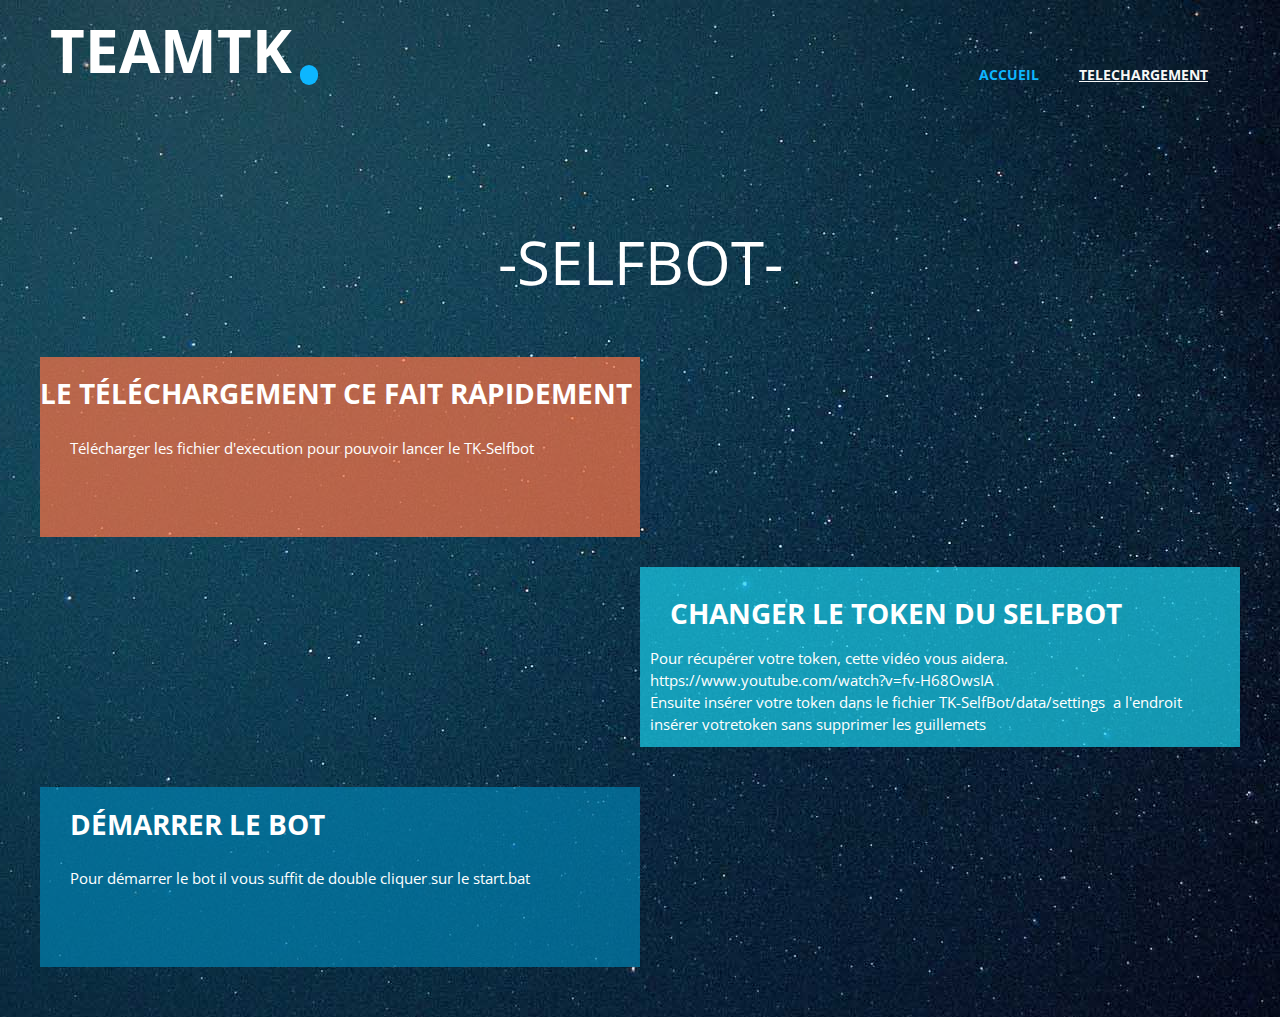
<file: index.html>
<!DOCTYPE html>
<html lang="en">

<meta http-equiv="content-type" content="text/html;charset=utf-8" />
<head>
	<meta http-equiv="content-type" content="text/html; charset=utf-8" />
	<title>Accueil</title>
	<base  />
			<meta name="viewport" content="width=1200" />
		<meta name="description" content="" />
	<meta name="keywords" content="" />
	<!-- Facebook Open Graph -->
	<meta property="og:title" content="Accueil" />
	<meta property="og:description" content="" />
	<meta property="og:image" content="" />
	<meta property="og:type" content="article" />
	<meta property="og:url" content="index.html" />
	<!-- Facebook Open Graph end -->
		
	<link href="css/bootstrap.min.css" rel="stylesheet" type="text/css" />
	<script src="js/jquery-1.11.3.min.js" type="text/javascript"></script>
	<script src="js/bootstrap.min.js" type="text/javascript"></script>
	<script src="js/mainb958.js?v=20190117142751" type="text/javascript"></script>

	<link href="css/font-awesome/font-awesome.min3e6e.css?v=4.7.0" rel="stylesheet" type="text/css" />
	<link href="css/site55df.css?v=20190117142750" rel="stylesheet" type="text/css" />
	<link href="css/common86a0.css?ts=1564256993" rel="stylesheet" type="text/css" />
	<link href="css/186a0.css?ts=1564256993" rel="stylesheet" type="text/css" />
	
	<script type="text/javascript">
	window.useTrailingSlashes = true;
</script>
	
	<link href="css/flag-icon-css/css/flag-icon.min.css" rel="stylesheet" type="text/css" />	
	<!--[if lt IE 9]>
	<script src="js/html5shiv.min.js"></script>
	<![endif]-->

	</head>


<body><div class="root"><div class="vbox wb_container" id="wb_header">
	
<div class="wb_cont_inner"><div id="wb_element_instance0" class="wb_element wb-menu"><ul class="hmenu"><li class="active"><a href="#" target="_self">Accueil </a></li><li><a href="TELECHARGEMENT/index.html" target="_self">TELECHARGEMENT </a></li></ul><div class="clearfix"></div></div><div id="wb_element_instance1" class="wb_element wb_text_element" style=" line-height: normal;"><h1 class="wb-stl-heading1"><b>TEAMTK </b></h1></div><div id="wb_element_instance2" class="wb_element wb_element_shape"><div class="wb_shp"></div></div></div><div class="wb_cont_outer"></div><div class="wb_cont_bg"></div></div>
<div class="vbox wb_container" id="wb_main">
	
<div class="wb_cont_inner"><div id="wb_element_instance4" class="wb_element wb_text_element" style=" line-height: normal;"><h1 class="wb-stl-heading1"><span style="font-size: 28px;"><b>démarrer le bot</b></span></h1></div><div id="wb_element_instance5" class="wb_element wb_element_shape"><div class="wb_shp"></div></div><div id="wb_element_instance6" class="wb_element wb_text_element" style=" line-height: normal;"><h1 class="wb-stl-heading1" style="text-align: center;">-selfBOT-</h1></div><div id="wb_element_instance7" class="wb_element wb_text_element" style=" line-height: normal;"><p class="wb-stl-normal">Pour démarrer le bot il vous suffit de double cliquer sur le start.bat </p><h5 class="wb-stl-subtitle"> </h5><h5 class="wb-stl-subtitle"> </h5></div><div id="wb_element_instance8" class="wb_element wb_element_shape"><div class="wb_shp"></div></div><div id="wb_element_instance9" class="wb_element wb_element_shape"><div class="wb_shp"></div></div><div id="wb_element_instance10" class="wb_element wb_text_element" style=" line-height: normal;"><p><span class="wb-stl-highlight">Le Téléchargement ce fait rapidement </span></p></div><div id="wb_element_instance11" class="wb_element wb_text_element" style=" line-height: normal;"><p class="wb-stl-normal"><span class="wb-stl-highlight">Changer le token du selfbot</span></p></div><div id="wb_element_instance12" class="wb_element wb_text_element" style=" line-height: normal;"><p class="wb-stl-normal">Pour récupérer votre token, cette vidéo vous aidera. </p><p class="wb-stl-normal">https://www.youtube.com/watch?v=fv-H68OwsIA</p><p class="wb-stl-normal">Ensuite insérer votre token dans le fichier TK-SelfBot/data/settings  a l'endroit insérer votretoken sans supprimer les guillemets </p></div><div id="wb_element_instance13" class="wb_element wb_text_element" style=" line-height: normal;"><p class="wb-stl-normal">Télécharger les fichier d'execution pour pouvoir lancer le TK-Selfbot</p></div><div id="wb_element_instance14" class="wb_element" style="width: 100%;">
						<script type="text/javascript">
				$(function() {
					$("#wb_element_instance14").hide();
				});
			</script>
						</div></div><div class="wb_cont_outer"></div><div class="wb_cont_bg"></div></div>


</html>
</file>
<file: css/site55df.css>
/* @import "flag-icon-css/css/flag-icon.min.css"; */

@font-face {
	font-family: Capture it;
	src: url("fonts/Capture%20it.ttf");
}
@font-face {
  font-family: 'Nanum Gothic';
  font-style: normal;
  font-weight: 400;
  src: url(http://fonts.gstatic.com/ea/nanumgothic/v5/NanumGothic-Regular.eot);
  src: url(http://fonts.gstatic.com/ea/nanumgothic/v5/NanumGothic-Regular.eot?#iefix) format('embedded-opentype'),
       url(http://fonts.gstatic.com/ea/nanumgothic/v5/NanumGothic-Regular.woff2) format('woff2'),
       url(http://fonts.gstatic.com/ea/nanumgothic/v5/NanumGothic-Regular.woff) format('woff'),
       url(http://fonts.gstatic.com/ea/nanumgothic/v5/NanumGothic-Regular.ttf) format('truetype');
}
@font-face {
  font-family: 'Nanum Gothic';
  font-style: normal;
  font-weight: 700;
  src: url(http://fonts.gstatic.com/ea/nanumgothic/v5/NanumGothic-Bold.eot);
  src: url(http://fonts.gstatic.com/ea/nanumgothic/v5/NanumGothic-Bold.eot?#iefix) format('embedded-opentype'),
       url(http://fonts.gstatic.com/ea/nanumgothic/v5/NanumGothic-Bold.woff2) format('woff2'),
       url(http://fonts.gstatic.com/ea/nanumgothic/v5/NanumGothic-Bold.woff) format('woff'),
       url(http://fonts.gstatic.com/ea/nanumgothic/v5/NanumGothic-Bold.ttf) format('truetype');
}
@font-face {
  font-family: 'Nanum Gothic';
  font-style: normal;
  font-weight: 800;
  src: url(http://fonts.gstatic.com/ea/nanumgothic/v5/NanumGothic-ExtraBold.eot);
  src: url(http://fonts.gstatic.com/ea/nanumgothic/v5/NanumGothic-ExtraBold.eot?#iefix) format('embedded-opentype'),
       url(http://fonts.gstatic.com/ea/nanumgothic/v5/NanumGothic-ExtraBold.woff2) format('woff2'),
       url(http://fonts.gstatic.com/ea/nanumgothic/v5/NanumGothic-ExtraBold.woff) format('woff'),
       url(http://fonts.gstatic.com/ea/nanumgothic/v5/NanumGothic-ExtraBold.ttf) format('truetype');
}

.ico-spin { -webkit-animation: ico-spin 2s infinite linear; animation: ico-spin 2s infinite linear; }
@-webkit-keyframes ico-spin {
  0% { -webkit-transform: rotate(0deg); transform: rotate(0deg); }
  100% { -webkit-transform: rotate(359deg); transform: rotate(359deg); }
}
@keyframes ico-spin {
  0% { -webkit-transform: rotate(0deg); transform: rotate(0deg); }
  100% { -webkit-transform: rotate(359deg); transform: rotate(359deg); }
}

html[lang="ar"] textarea,
html[lang="ar"] input,
html[lang="he"] textarea,
html[lang="he"] input,
html[lang="fa"] textarea,
html[lang="fa"] input {
	direction: rtl;
}
html[lang="ar"] .rtl,
html[lang="ar"] .rtl *,
html[lang="he"] .rtl,
html[lang="he"] .rtl *,
html[lang="fa"] .rtl,
html[lang="fa"] .rtl * {
	direction: rtl;
	/* text-align: right!important; */
}

html, body	{ /* height: 100%; */ height: auto; padding: 0; }
.root		{ margin: 0; width: 100%; min-height: 200px; }
.vbox		{ width: 100%; float: none; position: relative; }
.hbox		{ min-height: 100%; float: left; position: relative; }

a img		{ border: none; }

.clear	{
	display: block; float: none; clear: both; border: none; padding: 0px; margin: 0px;
	visibility: hidden; font-size: 1px; line-height: 1px;
}

.wb_container	{ position: relative; z-index: 3; }
.wb_cont_inner { position: relative; margin: 0 auto; width: 1200px; }
.wb_cont_outer { position: absolute; left: 0; top: 0; width: 100%; }
.wb_cont_inner_rel { position: relative; margin: 0 auto; width: 100%; }
.wb_cont_outer_rel { position: relative; width: 100%; }

.wb_cont_bg { position: absolute; width: 1200px; height: 100%; left: 50%; top: 0; margin-left: -600px; }

#wb_header	{ position: relative; z-index: 4; }
#wb_header_placeholder { z-index: 4; }
#wb_sbg_placeholder { position: fixed; width: 100%; top: 0; left: 0; z-index: 4; }
#wb_header_bg { position: fixed; width: 100%; top: 0; left: 0; z-index: 4; }
.wb_header_fixed { position: fixed!important; top: 0; width: inherit; z-index: 4; }

#wb_bgs_cont { position: absolute; width: 100%; left: 0; z-index: 1; }

.wb_container .wb_page { position: relative; box-sizing: content-box; }
.wb_container .wb_page:after { content: ""; display: block; float: none; clear: both; }
.wb_container .wb_page .wb_page_anchor { position: relative; top: 0; left: 0; display: block; }

.wb_container > .wb-cs-row > .wb-cs-col {
	width: 100%;
}

.wb_sbg		{
	position: absolute; left: 0px; top: 0px; width: 100%; height: 100%;
	z-index: 2;
}

.wb-cs-clear {
	display: block;
	padding: 0px;
	margin: 0px;
	font-size: 1px;
	line-height: 1px;
	overflow: hidden;
	float: none;
	clear: both;
	position: static;
}

.wb-cs-row {
	box-sizing: border-box;
	float: none;
	clear: both;
	width: 100%;
}
.wb-cs-row:after, .wb_container:after {
	content: "";
	display: block;
	width: 100%;
	height: 0;
	clear: both;
	visibility: hidden;
}
.wb-cs-col {
	box-sizing: border-box;
	float: left;
}
.wb-cs-grp {
	box-sizing: border-box;
}
.wb-cs-elem {
	position: relative;
	box-sizing: border-box;
}
.wb-cs-col.wb-cs-right, .wb-cs-grp.wb-cs-right, .wb-cs-elem.wb-cs-right {
	float: right;
}
.wb-site-debug .wb-cs-row {
	background: rgba(255, 0, 0, 0.1);
}
.wb-site-debug .wb-cs-col {
	background: rgba(0, 255, 0, 0.1);
}
.wb-site-debug .wb-cs-grp {
	background: rgba(255, 255, 255, 0.1);
}
.wb-site-debug .wb-cs-elem {
	background: rgba(0, 0, 255, 0.1);
}
.wb_element	{
	position: absolute !important;
	min-height: 64px;
	min-width: 64px;
	left: 0;
	top: 0;
	padding: 0;
	margin: 0;
	display: block;
	overflow: visible;
	box-sizing: content-box;
}
.wb_text_element p {
	margin: 0;
	padding: 0;
}
.wb_anchor	{
	position: absolute;
}
.wb_element.wb-cs-elem {
	position: relative ! important;
	box-sizing: border-box;
	min-width: 0;
	/*left: 0 ! important;
	top: 0 ! important;
	width: 100% ! important;
	height: auto ! important;
	min-height: 0 ! important;*/
}
.wb_element_shape > .wb_shp {
	position: absolute;
	left: 0;
	top: 0;
	width: 100%;
	height: 100%;
}
.wb_element_shape > .wb_shp + .wb-elm-ch-wrp {
	pointer-events: none;
}
.wb_element_shape > .wb_shp + .wb-elm-ch-wrp a,
.wb_element_shape > .wb_shp + .wb-elm-ch-wrp input,
.wb_element_shape > .wb_shp + .wb-elm-ch-wrp select,
.wb_element_shape > .wb_shp + .wb-elm-ch-wrp textarea,
.wb_element_shape > .wb_shp + .wb-elm-ch-wrp button,
.wb_element_shape > .wb_shp + .wb-elm-ch-wrp .wb_element {
	pointer-events: initial;
}

.wb_element_picture > .wb_picture_wrap {
	position: absolute;
	left: 0;
	top: 0;
	width: 100%;
	height: 100%;
	overflow: hidden;
}

.wb_table	{ border: none; border-collapse: collapse; margin: 0 auto; }
.wb_table td	{ border: 1px solid #000; position: relative; }
.wb_table td > div { position: relative; top: 0; left: 0; width: 100%; }

.wb_button	{
	display: block; padding: 0px; margin: 0 auto; text-align: center; text-decoration: none;
	cursor: pointer; position: relative;
}
.wb_button:before { content: ""; display: inline-block; vertical-align: middle; height: 100%; }
.wb_button,
.wb_button:hover,
.wb_button:active,
.wb_button:focus,
.wb_button:visited	{ outline: none !important; }
.wb_button span	{ display: inline-block; vertical-align: middle; padding: 0px; margin: 0px; }

.vmenu,
.hmenu		{
	display: block; list-style-type: none; padding: 0px; margin: 0px; float: left; width: 100%; overflow: visible;
}
.hmenu { white-space: normal; }
.vmenu li,
.hmenu li		{ position: relative; display: block; display: inline-block; padding: 0px; margin: 0px; }
.vmenu li		{ clear: both; display: block; }
.vmenu li a,
.hmenu li a	{ display: block; }
.vmenu ul,
.hmenu ul	{ display: none; position: absolute; margin-left: 0; padding-left: 0; left: 100%; top: 0; z-index: 2; }
.vmenu ul li,
.hmenu ul li	{ display: block; }
.hmenu ul li:first-child,
.vmenu ul li:first-child { margin-top: 0 ! important; }
.hmenu > li > ul { left: 0; top: 100%; }
.hmenu li.over > ul, .vmenu li.over > ul { display: block; }
.vmenu ul a, .hmenu ul a { white-space: nowrap; max-width: 320px; overflow: hidden; text-overflow: ellipsis; }

.wb-menu-hidden ul, .wb-menu-hidden .btn-collapser {
	display: none!important;
}


/* Default gallery styles */
.wb_gallery			{ background: #000; width: 100%; height: 100%; overflow: hidden; }
#wb_gedit_name		{ width: 315px; }
#wb_gedit_images	{
	width: 466px; height: 300px; overflow: auto; overflow-y: scroll; background: #ffffff;
}
#wb_gedit_uploader	{ width: 120px; height: 64px; float: left; }
#wb_gedit_uploader_state {
	width: 336px; height: 64px; float: left; margin-left: 10px; overflow: auto;
}

/* .gallery-image		{ background: white; padding: 5px; } */

.wb_thumb			{ float: left; padding: 3px; }
.wb_thumb img		{ max-width: none !important; }
.wb_thumb div			{ border: 1px solid #888; }
.wb-thumbs-only > .wb_thumb { float: none; display: inline-block; vertical-align: top; }

.gallery-slideshow  	{ width: 100%; height: 100%; }
.gallery-slide-image{ position: relative; width: 100%; height: 100%; }
.gallery-slide-left, .gallery-slide-right {
	position: absolute; top: 50%;
	width: 32px; height: 32px; line-height: 32px; margin-top: -16px;
	font-size: 16px;
	color: #FFF; text-shadow: #000 0 0 1px;
	transition: color 0.2s linear 0s, text-shadow 0.2s linear 0s;
	display: block; cursor: pointer; outline: none !important; text-align: center;
}
.gallery-slide-left	{
	left: 0;
}
.gallery-slide-right {
	right: 0;
}
.gallery-slide-left:hover	{ color: #DDD; text-shadow: #222 0 0 1px; }
.gallery-slide-right:hover	{ color: #DDD; text-shadow: #222 0 0 1px; }

.gallery-list		{ }
.gallery-list-image	{ }
.gallery-list-thumbs{ }
.gallery-list-left .fa,
.gallery-list-right .fa {
	position: absolute; top: 50%;
	font-size: 14px; line-height: 14px; margin-top: -7px;
	color: #FFF; text-shadow: #000 0 0 1px;
	transition: color 0.2s linear 0s, text-shadow 0.2s linear 0s;
}
.gallery-list-left:hover .fa, .gallery-list-right:hover .fa { color: #DDD; text-shadow: #222 0 0 1px; }
.gallery-list-left .fa	{ left: 3px; }
.gallery-list-right .fa	{ right: 3px; }
.gallery-list .tmb-selected	{ background: #888; }

#skypedetectionswf	{ position: absolute; left: -1000px; top: -1000px; }

.wb_form			{
	padding: 0px; margin: 0px; display: block; border: none; width: 100%; height: 100%;
}
.wb_form table		{
	padding: 0px; margin: 0px; border: none; border-collapse: collapse;
	width: 100%; height: 100%;
}
.wb_form table th,
.wb_form table td		{ padding: 4px 0px 0px 0px; margin: 0px; border: none; border-collapse: collapse; text-align: left; }
.wb_form table th		{ white-space: nowrap; }
.wb_form table tr:first-child th,
.wb_form table tr:first-child td {
	padding-top: 0px;
}
.wb_form table th 		{ width: 1%; }
.wb_form table th:not([class]) 	{ font-size: 13px; }
.wb_comments textarea.hpc,
.wb_form textarea.hpc	{
	font-size: 1px; line-height: 1px; width: 1px; height: 1px; padding: 0px; margin: 0px;
	border: none; display: block; background: transparent; color: #ffffff; opacity: 0;
	filter: alpha(opacity=0); position: absolute; left: -10px; top: -10px;
}
.wb_form .form-field {
	width: 100%;
}
.wb_form label.checkbox-label {
	display: block;
	max-width: none;
	text-align: left;
}
.wb_form.wb_form_rtl label.checkbox-label {
	text-align: right;
}
.wb_form label.checkbox-label > input.form-field {
	width: auto;
	height: auto;
	display: inline-block;
	vertical-align: middle;
	margin: 0;
}
.wb_form .form-file-wrapper {
	height: 34px;
	border: 1px solid #ccc;
	padding: 0 12px;
}
.wb_form .form-file-wrapper:before {
	content: "";
	display: inline-block;
	vertical-align: middle;
	height: 100%;
}
.wb_form .form-file-wrapper > input {
	display: inline-block;
	vertical-align: middle;
}

.wb_form .wb_form_captcha {
	transform-origin: 0 0;
	-o-transform-origin: 0 0;
	-ms-transform-origin: 0 0;
	-moz-transform-origin: 0 0;
	-webkit-transform-origin: 0 0;
}
.wb_form textarea.form-control {
	resize: none;
}
.wb_form_rtl { direction: rtl; }

.wb_comments		{ width: 500px; margin: 0px auto; }
.wb_comment			{
	display: block; border-top: 1px solid #ccc; padding: 6px 2px; clear: both;
	position: relative;
}
.wb_comment_user	{
	font-size: 18px; color: #007499; font-family: Arial,sans-serif; margin-bottom: 6px;
}
.wb_comment_date	{
	font-size: 10px; color: #999; font-family: Arial,sans-serif;
}
.wb_comment_text	{
	font-size: 13px; color: black; font-family: Arial,sans-serif;
}

.wb_footer { padding-bottom: 20px; }

i.icon-wb-logo {
	background-image: url("../img/icon-logo.html") !important;
	background-position: 0px 0px;
	width: 22px; height: 22px; margin: -3px 0px 0px 0px;
	vertical-align: middle;
	display: inline-block;
}

.wb-combobox-controll input	{ cursor: pointer; }
.wb-combobox-controll ul	{ overflow-y: auto; max-height: 320px; }
.wb-combobox-controll .dropdown-toggle { padding-left: 8px; padding-right: 8px; }

[class^="flag-icon"],
[class*=" flag-icon"] {
	width: 18px; height: 14px; display: block; display: inline-block;
	padding: 0px; margin: 0px; border: none; font-size: 1px; line-height: 1px;
	overflow: hidden;
	background-size:contain;
	background-position:50%;
	background-repeat:no-repeat;
	position: relative;
	border: 1px solid #EEE;
	/*position:relative;
	display:inline-block;
	width:1.33333333em;
	line-height:1em*/
}

[class^="ico-lang"],
[class*=" ico-lang"] {
	background: url("../img/flags_matrix.html") no-repeat;
	width: 18px; height: 12px; display: block; display: inline-block;
	padding: 0px; margin: 0px; border: none; font-size: 1px; line-height: 1px;
	overflow: hidden;
}
span.ico-lang-us, i.ico-lang-us { background-position: -378px -228px; }
span.ico-lang-uk, i.ico-lang-uk { background-position: -378px -132px; }
span.ico-lang-lt, i.ico-lang-lt { background-position: -216px -240px; }
span.ico-lang-ru, i.ico-lang-ru { background-position: -324px -252px; }
span.ico-lang-de, i.ico-lang-de { background-position: -72px -60px; }
span.ico-lang-ae, i.ico-lang-ae { background-position: -18px -60px; }
span.ico-lang-dk, i.ico-lang-dk { background-position: -72px -132px; }
span.ico-lang-gr, i.ico-lang-gr { background-position: -126px -216px; }
span.ico-lang-es, i.ico-lang-es { background-position: -90px -228px; }
span.ico-lang-sv, i.ico-lang-sv { background-position: -342px -264px; }
span.ico-lang-ee, i.ico-lang-ee { background-position: -90px -60px; }
span.ico-lang-fi, i.ico-lang-fi { background-position: -108px -108px; }
span.ico-lang-fr, i.ico-lang-fr { background-position: -108px -216px; }
span.ico-lang-hr, i.ico-lang-hr { background-position: -144px -216px; }
span.ico-lang-ht, i.ico-lang-ht { background-position: -144px -240px; }
span.ico-lang-hu, i.ico-lang-hu { background-position: -144px -252px; }
span.ico-lang-id, i.ico-lang-id { background-position: -162px -48px; }
span.ico-lang-it, i.ico-lang-it { background-position: -162px -240px; }
span.ico-lang-kr, i.ico-lang-kr { background-position: -198px -216px; }
span.ico-lang-lv, i.ico-lang-lv { background-position: -216px -264px; }
span.ico-lang-my, i.ico-lang-my { background-position: -234px -300px; }
span.ico-lang-mk, i.ico-lang-mk { background-position: -234px -132px; }
span.ico-lang-nl, i.ico-lang-nl { background-position: -252px -144px; }
span.ico-lang-pl, i.ico-lang-pl { background-position: -288px -144px; }
span.ico-lang-br, i.ico-lang-br { background-position: -36px -216px; }
/* span.ico-lang-br, i.ico-lang-br { background-position: -288px -240px; } */
span.ico-lang-ro, i.ico-lang-ro { background-position: -324px -180px; }
span.ico-lang-ua, i.ico-lang-ua { background-position: -378px -12px; }
span.ico-lang-sk, i.ico-lang-sk { background-position: -342px -132px; }
span.ico-lang-tr, i.ico-lang-tr { background-position: -360px -216px; }
span.ico-lang-th, i.ico-lang-th { background-position: -360px -96px; }
span.ico-lang-vn, i.ico-lang-vn { background-position: -396px -168px; }
span.ico-lang-se, i.ico-lang-se { background-position: -342px -60px; }
span.ico-lang-si, i.ico-lang-si { background-position: -342px -108px; }
span.ico-lang-me, i.ico-lang-me { background-position: -234px -60px; }
span.ico-lang-hk, i.ico-lang-hk { background-position: -468px -108px; }
/* span.ico-lang-hk, i.ico-lang-hk { background-position: -144px -132px; } */
span.ico-lang-tw, i.ico-lang-tw { background-position: -360px -276px; }
span.ico-lang-cn, i.ico-lang-cn { background-position: -54px -168px; }
span.ico-lang-rs, i.ico-lang-rs { background-position: -324px -228px; }
span.ico-lang-cz, i.ico-lang-cz { background-position: -54px -312px; }
span.ico-lang-cs, i.ico-lang-cs { background-position: -324px -228px; }
span.ico-lang-bg, i.ico-lang-bg { background-position: -36px -84px; }
span.ico-lang-il, i.ico-lang-il { background-position: -162px -144px; }
span.ico-lang-by, i.ico-lang-by { background-position: -35px -300px; }
span.ico-lang-kz, i.ico-lang-kz { background-position: -198px -312px; }
span.ico-lang-al, i.ico-lang-al { background-position: -17px -144px; }
span.ico-lang-ir, i.ico-lang-ir { background-position: -162px -216px; }
span.ico-lang-no, i.ico-lang-no { background-position: -252px -180px; }
span.ico-lang-za, i.ico-lang-za { background-position: -467px -12px; }
span.ico-lang-am, i.ico-lang-am { background-position: -18px -155px; }
span.ico-lang-ct, i.ico-lang-ct { background-position: -54px -240px; }
span.ico-lang-jp, i.ico-lang-jp { background-position: -180px -192px; }
span.ico-lang-in, i.ico-lang-in { background-position: -162px -168px; }
span.ico-lang-eu, i.ico-lang-eu { background-position: -90px -252px; }
span.ico-lang-gl, i.ico-lang-gl { background-position: -126px -144px; }
span.ico-lang-pt, i.ico-lang-pt { background-position: -288px -240px; }
span.ico-lang-ph, i.ico-lang-ph { background-position: -288px -96px; }
span.ico-lang-gb, i.ico-lang-gb { background-position: -468px -312px; }
span.ico-lang-ge, i.ico-lang-ge { background-position: -126px -60px; }
span.ico-lang-at, i.ico-lang-at { background-position: -17px -240px; }
span.ico-lang-az, i.ico-lang-az { background-position: -18px -312px; }
span.ico-lang-ba, i.ico-lang-ba { background-position: -36px -12px; }
span.ico-lang-pk, i.ico-lang-pk { background-position: -288px -132px; }
span.ico-lang-uz, i.ico-lang-uz { background-position: -378px -312px; }


i.ico-lang-en,
i.ico-lang-lt,
i.ico-lang-ru	{ width: 18px; height: 12px }


.langs_flags {
	display: inline-block;
}
.langs_flags a {
	padding: 0;
	width: 18px;
	height: 14px;
	position: relative;
	display: block;
	float: left;
	margin: 2px;
}
.langs_flags.langs_flags_noa a {
	margin: 0;
}
.langs_flags:not(.langs_flags_noa) a.active:after {
	content: "";
	display: block;
	width: 22px;
	height: 18px;
	border: 1px solid #777;
	padding: 1px;
	position: absolute;
	top: -2px;
	left: -2px;
}
.langs_flags a i {
	display: block;
}

.btn-collapser {
	display: none;
	text-align: center;
	padding: 6px;
}

.btn-collapser > .icon-bar {
	display: block;
	padding: 0px;
	margin: 3px 0px 0px 0px;
	font-size: 1px;
	line-height: 1px;
	background: #000000;
	height: 3px;
	width: 18px;
}

.btn-collapser > .icon-bar:first-child {
	margin-top: 0px;
}

.wb_element .collapsed > .btn-collapser {
	display: inline-block;
}

.wb_element .collapsed > ul {
	display: none !important;
}

.wb-music-player {
	background-color: #fafafa;
	width: 100%;
	height: 100%;
	overflow: hidden;
}
.wb-music-player-ctrl {
	background-color: #333333;
	padding: 0px;
	margin: 0px;
}
.wb-music-player-btns {
	text-align: center;
	padding: 6px 0px;
	margin: 0px;
}
.wb-music-player-btns > a {
	cursor: pointer;
	color: #ffffff;
	text-align: left;
	vertical-align: middle;
	display: inline-block;
}
.wb-music-player-btns > a:hover {
	color: #2cbd98;
	border-color: #2cbd98;
	text-decoration: none;
}
.wb-music-player-btns > a.disabled {
	color: #666666;
	border-color: #666666;
	cursor: default;
}
.wb-music-player-prev {
	border: 2px solid #ffffff;
	width: 22px;
	height: 22px;
	-webkit-border-radius: 22px;
	-moz-border-radius: 22px;
	border-radius: 22px;
	font-size: 11px;
}
.wb-music-player-prev > span {
	vertical-align: top;
	margin: 2px 0px 0px 4px;
}
.wb-music-player-next {
	border: 2px solid #ffffff;
	width: 22px;
	height: 22px;
	-webkit-border-radius: 22px;
	-moz-border-radius: 22px;
	border-radius: 22px;
	font-size: 11px;
}
.wb-music-player-next > span {
	vertical-align: top;
	margin: 2px 0px 0px 4px;
}
.wb-music-player-play {
	border: 2px solid #ffffff;
	width: 30px;
	height: 30px;
	-webkit-border-radius: 30px;
	-moz-border-radius: 30px;
	border-radius: 30px;
	margin: 0px 30px;
	font-size: 16px;
}
.wb-music-player-play > span {
	vertical-align: top;
	margin: 4px 0px 0px 6px;
}
.wb-music-player-pbar,
.wb-music-player-pbar > div {
	padding: 0px;
	margin: 0px;
	line-height: 1px;
	font-size: 1px;
	border: none;
	display: block;
	overflow: hidden;
	float: none;
}
.wb-music-player-pbar {
	background-color: #666666;
}
.wb-music-player-pbar > div {
	background-color: #2cbd98;
	width: 23%;
	height: 4px;
}
.wb-music-player-plist {
	color: #333333;
	font-size: 14px;
	line-height: 16px;
	padding: 4px 0px 0px 0px;
}
.wb-music-player-plist > div {
	padding: 4px 10px;
	margin: 0px;
}
.wb-music-player-plist > div:nth-child(even) {
	background-color: #efefef;
}
.wb-music-player-plist > div.active {
	background-color: #2cbd98;
}

.wb-recaptcha-placeholder {
	max-width: 304px;
	height: 78px;
	border: 1px solid #D3D3D3;
	-webkit-border-radius: 3px;
	-moz-border-radius: 3px;
	border-radius: 3px;
	background: #F9F9F9;
	color: #000;
	text-align: left;
	cursor: help;
	display: block;
}
.wb-recaptcha-placeholder > span {
	margin: 25px 12px 0px 12px;
	display: block;
	vertical-align: top;
	font-size: 14px;
	line-height: 24px;
}
.wb-recaptcha-placeholder > span::before {
	background: #ffffff;
	border: 2px solid #C1C1C1;
	-webkit-border-radius: 2px;
	-moz-border-radius: 2px;
	border-radius: 2px;
	height: 28px;
	width: 28px;
	display: inline-block;
	margin: 0px 10px -9px 0px;
	content: "";
}

.wb-store {
	overflow: visible;
	overflow-y: auto;
	width: 100%;
	height: 100%;
}
.wb-store-table td {
	vertical-align: middle !important;
}
.wb-store-table-name-link > div,
.wb-store-table-name-link .wb-store-nothumb {
	border: none;
	width: 50px;
	height: 50px;
	display: inline-block;
	vertical-align: middle;
	overflow: hidden;
	background-size: cover;
	background-repeat: no-repeat;
	background-position: top center;
}

.wb-store-table-name-link .wb-store-nothumb::before {
	margin-top: -3px;
	display: inline-block;
	vertical-align: top;
}

.wb-store-table-name {
	display: inline-block;
	margin: 0px 0px 0px 10px;
}
.wb-store-item {
	display: inline-block;
	margin: 0px 10px 20px 10px;
	cursor: pointer;
	vertical-align: top;
}
.wb-store-thumb {
	border: 1px solid #eee;
	margin: 0px 0px 5px 0px;
	overflow: hidden;
	width: 200px;
	height: 200px;
	text-align: center;
	position: relative;
}
.wb-store-thumb:before {
	content: "";
	display: inline-block;
	vertical-align: middle;
	height: 100%;
}
.wb-store-thumb img {
	max-width: 100%;
	position: absolute;
	left: 0;
	top: 0;
	width: 100%;
	height: 100%;
}
.wb-store-imgs-block {
	float: left;
	text-align: center;
	margin-right: 30px;
}
.wb-store-image {
	border: 1px solid #eee;
	text-align: center;
	display: inline-block;
	position: relative;
	overflow: hidden;
	touch-action: manipulation;
}
.wb-store-image:before {
	content: "";
	display: inline-block;
	vertical-align: middle;
	height: 100%;
	margin: 0 -4px;
}
.wb-store-image > img {
	transition: opacity 0.3s;
	-moz-transition: opacity 0.3s;
	-webkit-transition: opacity 0.3s;
	max-width: 100%;
	position: absolute;
	width: auto;
	height: auto;
	left: 0;
	top: 0;
}
.wb-store-alt-images {
	position: relative;
	display: inline-block;
	margin-top: 20px;
	padding: 0 24px;
}
.wb-store-alt-images > div {
	max-width: 488px;
	overflow: hidden;
}
.wb-store-alt-images > span {
	display: block;
	width: 12px;
	height: 16px;
	position: absolute;
	top: 53px;
	cursor: pointer;
	opacity: 0.5;
	font-size: 16px;
	line-height: 16px;
	color: #777;
}
.wb-store-alt-images > span:hover { opacity: 0.8; }
.wb-store-alt-images > .arrow-left { left: 0; }
.wb-store-alt-images > .arrow-right { right: 0; }

.wb-store-alt-images > div > div {
	white-space: nowrap;
	transition: margin-left 0.3s;
	-moz-transition: margin-left 0.3s;
	-webkit-transition: margin-left 0.3s;
}
.wb-store-alt-images .wb-store-alt-img {
	width: 110px;
	height: 110px;
	display: inline-block;
	vertical-align: middle;
	margin: 5px;
	border: 1px solid #eee;
	cursor: pointer;
	box-sizing: content-box;
	overflow: hidden;
}
.wb-store-alt-images .wb-store-alt-img.active {
	border: 3px solid #eee;
	margin: 3px;
}
.wb-store-alt-images .wb-store-alt-img > img {
	max-width: 100%;
}
.wb-store-nothumb {
	font-size: 49px;
	line-height: 49px;
	color: #999999;
	display: inline-block;
	vertical-align: middle;
}
.wb-store-controls {
	margin-bottom: 20px;
}
.wb-store-label {
	display: inline-block;
	margin-right: 6px;
}

.wb-store-details-table {
	border: none;
	border-collapse: collapse;
	padding: 0px;
	margin: 0px;
}
.wb-store-details-table td {
	border: none;
	border-collapse: collapse;
	padding: 0px;
	margin: 0px;
}

.wb-store-properties .wb-store-pcats {
	display: block;
	margin-bottom: 10px;
}
.wb-store-properties .wb-store-sku {
	display: block;
	margin-bottom: 10px;
}
.wb-store-properties .wb-store-name {
	display: block;
	margin-bottom: 10px;
}
.wb-store-properties .wb-store-price {
	display: block;
	margin-bottom: 10px;
}
.wb-store-desc {
	margin-top: 20px;
}
.wb-store-filters {
	margin: 0px 10px 20px 10px;
}
.wb-store-cat-select {
	width: 200px;
}
.wb-store-form-block {
	padding-top: 20px;
	width: 100%;
	margin-left: 0!important;
}
.wb-store-form-buttons {
	padding-top: 20px;
	text-align: left;
}
.wb-store-form-block .wb-store-form {
	margin-top: 20px;
	position: static !important;
	float: none;
	width: 100%;
}
.wb-store-form-block .wb-store-form .wb_form {
	/* max-width: 540px; */
	width: 100%;
	margin: 0;
}
.wb-store-form-block .wb-store-form .form-footer td {
	text-align: right;
}
.wb-store-cart {
	cursor: pointer;
	height: 100%;
}
.wb-store-cart:before {
	content: "";
	display: inline-block;
	vertical-align: middle;
	height: 100%;
}
.wb-store-cart > div,
.wb-store-cart > img,
.wb-store-cart div > span {
	display: inline-block;
	vertical-align: middle;
}
.wb-store-cart img {
	margin-right: 6px;
	height: 100%;
}
.wb-store-cart span:last-child {
	margin: 0;
}
.wb-store-cart .store-cart-icon {
	font-family: FontAwesome;
	font-size: 18px !important;
	line-height: 22px !important;
	width: 22px !important;
	height: 22px !important;
	color: #333333;
	font-weight: normal;
	font-style: normal;
	text-decoration: none;
	text-rendering: auto;
	-webkit-font-smoothing: antialiased;
	-moz-osx-font-smoothing: grayscale;
	background-image: none !important;
	text-align: center;
	vertical-align: middle;
	speak: none;
}
.wb-store-cart .store-cart-icon:before { content: "\f291"; }

.wb-store .wb-store-pay-btns {
	position: relative;
}
.wb-store .wb-store-pay-btns > div {
	position: relative;
	display: inline-block;
	vertical-align: middle;
	margin-left: 15px;
	padding-left: 15px;
	border-left: 1px solid #cccccc;
}
.wb-store .wb-store-pay-btns > div:first-child {
	margin-left: 0px;
	padding-left: 0px;
	border-left: none;
}
.wb-store .wb-store-pay-btns .wb-store-pay-btn-overlay {
	position: absolute;
	z-index: 1000;
	left: 0;
	top: 0;
	width: 100%;
	height: 100%;
	margin: 0;
}
.ico-spin:before {
	font-family: FontAwesome;
	content: "\f110";
}
.wb-store .wb-store-pay-btns .wb-store-pay-btn-overlay > .ico-spin {
	width: 18px!important;
	height: 18px!important;
	line-height: 18px!important;
	font-size: 18px!important;
	display: inline-block;
}


@-webkit-keyframes cartanim {
    0%, 20%, 50%, 80%, 100% {-webkit-transform: translateY(0);}
    40% {-webkit-transform: translateY(-30px);}
    60% {-webkit-transform: translateY(-15px);}
}
@keyframes cartanim {
    0%, 20%, 50%, 80%, 100% {transform: translateY(0);}
    40% {transform: translateY(-30px);}
    60% {transform: translateY(-15px);}
}
.cartanim {
	-webkit-animation-duration: 0.7s;
	animation-duration: 0.7s;
	-webkit-animation-fill-mode: both;
	animation-fill-mode: both;
    -webkit-animation-name: cartanim;
    animation-name: cartanim;
}

.wb-store-cart-table,
.wb-store-cart-table td,
.wb-store-cart-table th,
.wb-store-cart-table tr {
	border: none;
	margin: 0px;
}
.wb-store-cart-table td,
.wb-store-cart-table th {
	padding: 10px 5px;
	vertical-align: middle;
}
.wb-store-cart-table thead td,
.wb-store-cart-table thead th {
	text-align: center;
}
.wb-store-cart-table thead {
	border-bottom: 1px solid #ccc;
}
.wb-store-cart-table tfoot {
	border-top: 1px solid #ccc;
}
.wb-store-cart-table.empty thead,
.wb-store-cart-table.empty tfoot {
	display: none;
}

.wb-store-cart-table-img {
	width: 1%;
}
.wb-store-cart-table-img img {
	max-height: 56px;
}
.wb-store-cart-table-img > div {
	width: 50px;
	height: 50px;
	background-size: cover;
	background-repeat: no-repeat;
	background-position: top center;
}
.wb-store-cart-table-name {
	text-align: left;
}
.wb-store-cart-table-quantity {
	width: 1%;
}
.wb-store-cart-table-quantity input {
	width: 60px;
	text-align: center;
}
.wb-store-cart-table-price {
	width: 1%;
	text-align: center !important;
	white-space: nowrap;
}
.wb-store-cart-table-remove {
	width: 1%;
}
.wb-store-cart-table-remove > span {
	color: #f00;
	cursor: pointer;
}
.wb-store-cart-table-totals {
	text-align: right;
}
.wb-store-cart-sum {
	width: 1%;
	text-align: center !important;
}
.wb-store-pay-wrp {
	clear: both;
	text-align: center;
	padding-top: 20px;
	overflow-y: hidden;
}	
.wb-store-pay-sep {
	border-top: 1px solid #cccccc;
	font-size: 1px;
	line-height: 1px;
	height: 1px;
	display: block;
}
.wb-store-pay-btns {
	text-align: center;
	padding-top: 20px;
}
.wb-store-pay-btns > div {
	display: inline-block;
}

.wb-cgr {
	box-sizing: border-box;
	margin: 0 -15px;
	width: auto;
}

.wb-cgr:after {
	display: block;
	box-sizing: border-box;
	content: '';
	visibility: hidden;
	width: 100%;
	height: 0;
	clear: both;
}

.wb-cgc {
	float: left;
	box-sizing: border-box;
	padding: 0 15px;
	width: 100%;
}

.wb_cookie_policy {
	position: fixed;
	bottom: 0;
	left: 0;
	right: 0;
	padding: 20px;
	z-index: 11000;
	line-height: 1.2em;
}
.wb_cookie_policy > .policy-message {
	display: table-cell;
	vertical-align: middle;
	width: 100%;
}
.wb_cookie_policy > .policy-message > :last-child {
	margin-bottom: 0;
}
.wb_cookie_policy > .policy-message a {
	color: inherit;
	text-decoration: underline;
}
.wb_cookie_policy > .policy-message a:hover,
.wb_cookie_policy > .policy-message a:focus,
.wb_cookie_policy > .policy-message a:active {
	color: inherit;
	text-decoration: none;
}
.wb_cookie_policy > .policy-button {
	display: table-cell;
	vertical-align: middle;
	padding-left: 20px;
	height: 100%;
	white-space: nowrap;
}
.wb_cookie_policy > .policy-button > button {
	border: none;
	padding: 5px 10px;
}

@media (min-width: 768px) {
	.wb-cgc-tbl-1 { width: 8.333333333333%; }
	.wb-cgc-tbl-2 { width: 16.666666666666%; }
	.wb-cgc-tbl-3 { width: 25%; }
	.wb-cgc-tbl-4 { width: 33.333333333333%; }
	.wb-cgc-tbl-5 { width: 41.666666666666%; }
	.wb-cgc-tbl-6 { width: 50%; }
	.wb-cgc-tbl-7 { width: 58.333333333333%; }
	.wb-cgc-tbl-8 { width: 66.666666666666%; }
	.wb-cgc-tbl-9 { width: 75%; }
	.wb-cgc-tbl-10 { width: 83.333333333333%; }
	.wb-cgc-tbl-11 { width: 91.666666666666%; }
	.wb-cgc-tbl-12 { width: 100%; }
}

@media (min-width: 992px) {
	.wb-cgc-dsk-1 { width: 8.333333333333%; }
	.wb-cgc-dsk-2 { width: 16.666666666666%; }
	.wb-cgc-dsk-3 { width: 25%; }
	.wb-cgc-dsk-4 { width: 33.333333333333%; }
	.wb-cgc-dsk-5 { width: 41.666666666666%; }
	.wb-cgc-dsk-6 { width: 50%; }
	.wb-cgc-dsk-7 { width: 58.333333333333%; }
	.wb-cgc-dsk-8 { width: 66.666666666666%; }
	.wb-cgc-dsk-9 { width: 75%; }
	.wb-cgc-dsk-10 { width: 83.333333333333%; }
	.wb-cgc-dsk-11 { width: 91.666666666666%; }
	.wb-cgc-dsk-12 { width: 100%; }
}

@media (min-width: 1200px) {
	.wb-cgc-tv-1 { width: 8.333333333333%; }
	.wb-cgc-tv-2 { width: 16.666666666666%; }
	.wb-cgc-tv-3 { width: 25%; }
	.wb-cgc-tv-4 { width: 33.333333333333%; }
	.wb-cgc-tv-5 { width: 41.666666666666%; }
	.wb-cgc-tv-6 { width: 50%; }
	.wb-cgc-tv-7 { width: 58.333333333333%; }
	.wb-cgc-tv-8 { width: 66.666666666666%; }
	.wb-cgc-tv-9 { width: 75%; }
	.wb-cgc-tv-10 { width: 83.333333333333%; }
	.wb-cgc-tv-11 { width: 91.666666666666%; }
	.wb-cgc-tv-12 { width: 100%; }
}

.wb-map {
	max-height: 300px;
}

@media (min-height: 400px) {
	.wb-map {
		max-height: 350px;
	}
}

@media (min-height: 450px) {
	.wb-map {
		max-height: 400px;
	}
}

@media (min-height: 500px) {
	.wb-map {
		max-height: 450px;
	}
}

@media (min-height: 550px) {
	.wb-map {
		max-height: 500px;
	}
}

@media (min-height: 600px) {
	.wb-map {
		max-height: 550px;
	}
}

@media (min-height: 640px) {
	.wb-map {
		max-height: 600px;
	}
}

@media (min-width: 768px) {
	.wb-map {
		max-height: none;
	}
}

.wb_fixed_bg_hack {
	position: fixed;
	left: 0;
	top: 0;
	width: 100%;
	height: 100%;
}
@supports (background-attachment: fixed) {
	.wb_fixed_bg_hack {
		display: none;
		width: 0;
		height: 0;
	}
	.wb_fixed_bg_hack_ignore_supports {
		display: block;
		width: 100%;
		height: 100%;
	}
}
</file>
<file: css/common86a0.css>
@import url("https://fonts.googleapis.com/css?family=Exo%202:100,100i,200,200i,300,300i,400,400i,500,500i,600,600i,700,700i,800,800i,900,900i&amp;subset=cyrillic,latin,latin-ext");
@import url("https://fonts.googleapis.com/css?family=Open%20Sans:300,300i,400,400i,600,600i,700,700i,800,800i&amp;subset=cyrillic,cyrillic-ext,greek,greek-ext,latin,latin-ext,vietnamese");
@import url("https://fonts.googleapis.com/css?family=Open%20Sans%20Condensed:300,300i,700&amp;subset=cyrillic,cyrillic-ext,greek,greek-ext,latin,latin-ext,vietnamese");
@import url("https://fonts.googleapis.com/css?family=PT%20Sans:400,400i,700,700i&amp;subset=cyrillic,cyrillic-ext,latin,latin-ext");
@import url("https://fonts.googleapis.com/css?family=PT%20Sans%20Caption:400,700&amp;subset=cyrillic,cyrillic-ext,latin,latin-ext");
@import url("https://fonts.googleapis.com/css?family=PT%20Sans%20Narrow:400,700&amp;subset=cyrillic,cyrillic-ext,latin,latin-ext");
@import url("https://fonts.googleapis.com/css?family=Roboto:100,100i,300,300i,400,400i,500,500i,700,700i,900,900i&amp;subset=cyrillic,cyrillic-ext,greek,greek-ext,latin,latin-ext,vietnamese");
@import url("https://fonts.googleapis.com/css?family=Roboto%20Condensed:300,300i,400,400i,700,700i&amp;subset=cyrillic,cyrillic-ext,greek,greek-ext,latin,latin-ext,vietnamese");
@import url("https://fonts.googleapis.com/css?family=Roboto%20Slab:100,300,400,700&amp;subset=cyrillic,cyrillic-ext,greek,greek-ext,latin,latin-ext,vietnamese");

.wb-stl-pagetitle { font-size: 60px; font-style: normal normal ; font: normal normal 60px 'Open Sans',sans-serif; color: #ffffff; text-decoration: none; text-align: left; line-height: 70px; margin: 0px 0px 0px 0px; padding: 0px 0px 0px 0px; text-transform: none; }
.wb-stl-pagetitle a { font-size: 60px; font-style: normal; font: normal normal 60px 'Open Sans',sans-serif; color: #df2053; text-decoration: underline; text-align: left; line-height: 70px; font-weight: bold; }
.wb-stl-pagetitle a:hover { font-size: 60px; font-style: normal; font: normal normal 60px 'Open Sans',sans-serif; color: #df2053; text-decoration: none; text-align: left; line-height: 70px; font-weight: bold; }
.wb-stl-subtitle { font-size: 20px; font-style: normal normal ; font: normal normal 20px 'Open Sans',sans-serif; color: #ffffff; text-decoration: none; text-align: left; line-height: 23px; margin: 0px 0px 0px 0px; padding: 0px 0px 0px 0px; text-transform: none; }
.wb-stl-subtitle a { font-size: 20px; font-style: normal; font: normal normal 20px 'Open Sans',sans-serif; color: #0db6ff; text-decoration: none; text-align: left; line-height: 23px; font-weight: normal; }
.wb-stl-subtitle a:hover { font-size: 20px; font-style: normal; font: normal normal 20px 'Open Sans',sans-serif; color: #0b99d6; text-decoration: none; text-align: left; line-height: 23px; font-weight: normal; }
.wb-stl-heading1 { font-size: 60px; font-style: normal normal ; font: normal normal 60px 'Open Sans',sans-serif; color: #ffffff; text-decoration: none; text-align: left; line-height: 70px; margin: 0px 0px 0px 0px; padding: 0px 0px 0px 0px; text-transform: uppercase; }
.wb-stl-heading1 a { font-size: 60px; font-style: normal; font: normal normal 60px 'Open Sans',sans-serif; color: #000000; text-decoration: none; text-align: left; line-height: 70px; font-weight: normal; }
.wb-stl-heading1 a:hover { font-size: 60px; font-style: normal; font: normal normal 60px 'Open Sans',sans-serif; color: #000000; text-decoration: none; text-align: left; line-height: 70px; font-weight: normal; }
.wb-stl-heading2 { font-size: 58px; font-style: normal normal ; font: normal normal 58px 'Open Sans',sans-serif; color: #1f1f1f; text-decoration: none; text-align: left; line-height: 66px; margin: 0px 0px 0px 0px; padding: 0px 0px 0px 0px; text-transform: none; }
.wb-stl-heading2 a { font-size: 58px; font-style: normal; font: normal normal 58px 'Open Sans',sans-serif; color: #000000; text-decoration: none; text-align: left; line-height: 66px; font-weight: normal; }
.wb-stl-heading2 a:hover { font-size: 58px; font-style: normal; font: normal normal 58px 'Open Sans',sans-serif; color: #000000; text-decoration: none; text-align: left; line-height: 66px; font-weight: normal; }
.wb-stl-heading3 { font-size: 24px; font-style: normal bold ; font: normal bold 24px 'Open Sans',sans-serif; color: #ffffff; text-decoration: none; text-align: left; line-height: 28px; margin: 0px 0px 0px 0px; padding: 0px 0px 0px 0px; text-transform: none; }
.wb-stl-heading3 a { font-size: 24px; font-style: normal; font: normal bold 24px 'Open Sans',sans-serif; color: #000000; text-decoration: none; text-align: left; line-height: 28px; font-weight: normal; }
.wb-stl-heading3 a:hover { font-size: 24px; font-style: normal; font: normal bold 24px 'Open Sans',sans-serif; color: #000000; text-decoration: none; text-align: left; line-height: 28px; font-weight: normal; }
.wb-stl-normal { font-size: 15px; font-style: normal normal ; font: normal normal 15px 'Open Sans',sans-serif; color: #ffffff; text-decoration: none; text-align: left; line-height: 22px; margin: 0px 0px 0px 0px; padding: 0px 0px 0px 0px; text-transform: none; }
.wb-stl-normal a { font-size: 15px; font-style: normal; font: normal normal 15px 'Open Sans',sans-serif; color: #b821de; text-decoration: none; text-align: left; line-height: 22px; font-weight: bold; }
.wb-stl-normal a:hover { font-size: 15px; font-style: normal; font: normal normal 15px 'Open Sans',sans-serif; color: #7d05a8; text-decoration: none; text-align: left; line-height: 22px; font-weight: bold; }
.wb-stl-highlight { font-size: 28px; font-style: normal bold ; font: normal bold 28px 'Open Sans',sans-serif; color: #ffffff; text-decoration: none; text-align: left; line-height: 32px; margin: 0px 0px 0px 0px; padding: 0px 0px 0px 0px; text-transform: uppercase; }
.wb-stl-highlight a { font-size: 28px; font-style: normal; font: normal bold 28px 'Open Sans',sans-serif; color: #000000; text-decoration: none; text-align: left; line-height: 32px; font-weight: normal; }
.wb-stl-highlight a:hover { font-size: 28px; font-style: normal; font: normal bold 28px 'Open Sans',sans-serif; color: #000000; text-decoration: none; text-align: left; line-height: 32px; font-weight: normal; }
.wb-stl-special { font-size: 48px; font-style: normal normal ; font: normal normal 48px 'Open Sans',sans-serif; color: #aa28b8; text-decoration: none; text-align: left; line-height: 55px; margin: 0px 0px 0px 0px; padding: 0px 0px 0px 0px; text-transform: none; }
.wb-stl-special a { font-size: 48px; font-style: normal; font: normal normal 48px 'Open Sans',sans-serif; color: #000000; text-decoration: none; text-align: left; line-height: 55px; font-weight: normal; }
.wb-stl-special a:hover { font-size: 48px; font-style: normal; font: normal normal 48px 'Open Sans',sans-serif; color: #000000; text-decoration: none; text-align: left; line-height: 55px; font-weight: normal; }
.wb-stl-footer { font-size: 14px; font-style: normal normal ; font: normal normal 14px 'Open Sans',sans-serif; color: #e8e8e8; text-decoration: none; text-align: left; line-height: 17px; margin: 0px 0px 0px 0px; padding: 0px 0px 0px 0px; text-transform: none; }
.wb-stl-footer a { font-size: 14px; font-style: normal; font: normal normal 14px 'Open Sans',sans-serif; color: #d1d1d1; text-decoration: underline; text-align: left; line-height: 17px; font-weight: bold; }
.wb-stl-footer a:hover { font-size: 14px; font-style: normal; font: normal normal 14px 'Open Sans',sans-serif; color: #ababab; text-decoration: none; text-align: left; line-height: 17px; font-weight: bold; }
.wb-stl-custom1 { font-size: 14px; font: 12px; color: #000000; line-height: 17px; margin: 0; padding: 0; }
.wb-stl-custom1 a { font-size: 14px; font: 12px; color: #000000; line-height: 17px; }
.wb-stl-custom1 a:hover { font-size: 14px; font: 12px; color: #000000; line-height: 17px; }
.wb-stl-custom2 { font-size: 19px; font: 16px; color: #777777; line-height: 22px; margin: 0; padding: 0; }
.wb-stl-custom2 a { font-size: 19px; font: 16px; color: #777777; line-height: 22px; }
.wb-stl-custom2 a:hover { font-size: 19px; font: 16px; color: #777777; line-height: 22px; }
.wb-stl-custom3 { font-size: 24px; font: 20px; color: #ffffff; line-height: 29px; margin: 0; padding: 0; }
.wb-stl-custom3 a { font-size: 24px; font: 20px; color: #ffffff; line-height: 29px; }
.wb-stl-custom3 a:hover { font-size: 24px; font: 20px; color: #ffffff; line-height: 29px; }
.wb-stl-list1 { font-size: 14px; font: 12px; color: #000000; line-height: 17px; margin: 0; padding: 0; }
.wb-stl-list1 a { font-size: 14px; font: 12px; color: #000000; line-height: 17px; }
.wb-stl-list1 a:hover { font-size: 14px; font: 12px; color: #000000; line-height: 17px; }
ul.wb-stl-list1 { list-style: none; }
ul.wb-stl-list1 li { font-size: 14px; font: 12px; color: #000000; line-height: 17px; }
ul.wb-stl-list1 li > * { display: inline-block; vertical-align: middle; }
ul.wb-stl-list1 li:before { content: "\2022"; font-size: 14px; font-family: ; display: inline-block; vertical-align: middle; background-image: url(''); background-repeat: no-repeat; background-size: contain; background-position: center center; width: 14px; height: 17px; margin-right: 0; }
.wb-stl-list2 { font-size: 19px; font: 16px; color: #777777; line-height: 22px; margin: 0; padding: 0; }
.wb-stl-list2 a { font-size: 19px; font: 16px; color: #777777; line-height: 22px; }
.wb-stl-list2 a:hover { font-size: 19px; font: 16px; color: #777777; line-height: 22px; }
ul.wb-stl-list2 { list-style: none; }
ul.wb-stl-list2 li { font-size: 19px; font: 16px; color: #777777; line-height: 22px; }
ul.wb-stl-list2 li > * { display: inline-block; vertical-align: middle; }
ul.wb-stl-list2 li:before { content: "\2022"; font-size: 19px; font-family: ; display: inline-block; vertical-align: middle; background-image: url(''); background-repeat: no-repeat; background-size: contain; background-position: center center; width: 19px; height: 22px; margin-right: 0; }
.wb-stl-list3 { font-size: 24px; font: 20px; color: #ffffff; line-height: 29px; margin: 0; padding: 0; }
.wb-stl-list3 a { font-size: 24px; font: 20px; color: #ffffff; line-height: 29px; }
.wb-stl-list3 a:hover { font-size: 24px; font: 20px; color: #ffffff; line-height: 29px; }
ul.wb-stl-list3 { list-style: none; }
ul.wb-stl-list3 li { font-size: 24px; font: 20px; color: #ffffff; line-height: 29px; }
ul.wb-stl-list3 li > * { display: inline-block; vertical-align: middle; }
ul.wb-stl-list3 li:before { content: "\2022"; font-size: 24px; font-family: ; display: inline-block; vertical-align: middle; background-image: url(''); background-repeat: no-repeat; background-size: contain; background-position: center center; width: 24px; height: 29px; margin-right: 0; }




@media (min-width: 768px) {
}

@media (min-width: 992px) {
}

@media (max-width: 767px) {
}
</file>
<file: css/186a0.css>
#wb_header { height: 117px; }
#wb_header > .wb_cont_bg { background: transparent none repeat scroll left top; }
#wb_main { height: 950px; padding-bottom: 50px; }
#wb_main > .wb_cont_bg { background: transparent none repeat scroll left top; }
#wb_footer { height: 130px; }
#wb_footer > .wb_cont_bg { background: transparent none repeat-x scroll center bottom; }
body { background: transparent url("../gallery_gen/c9c4dd6ce6be5ad59813dd4594d489ad.jpg") no-repeat scroll center top; }
.wb_sbg { background: transparent url("../gallery_gen/76e3ac6d50f9be9536cdd80becaffbed.jpg") repeat-x scroll center bottom; }
body, .wb_sbg { min-width: 1200px; min-height: 1197px; }
.wb_cont_inner { width: 1200px; }
.wb_cont_bg { width: 1200px; margin-left: -600px; }
.root { height: 1147px; overflow: visible; min-height: 1197px; }
#wb_element_instance0 { top: 57px; left: 658px; min-width: 530px; width: 530px; min-height: 36px; height: 36px; display: block; z-index: 334; }
#wb_element_instance0 > ul { display: block; }
#wb_element_instance0 ul { background: transparent none repeat scroll left top; border: 1px none #000000; }
#wb_element_instance0, #wb_element_instance0 ul { text-align: right; }
#wb_element_instance0 ul ul { background: #2e2e2e none repeat scroll left top; }
#wb_element_instance0 li { margin: 0px 0px 0px 0px; }
#wb_element_instance0 li a { text-transform: uppercase; border: 0px none #000000; padding: 10px 20px 10px 20px; font: normal bold 14px 'Open Sans',sans-serif; text-decoration: underline; color: #f7f7f7; line-height: 16px; background: transparent none repeat scroll center center; }
#wb_element_instance0 li.over > a, #wb_element_instance0 li:focus > a { border: 0px none #000000; font: normal bold 14px 'Open Sans',sans-serif; text-decoration: none; color: #0db6ff; line-height: 16px; background: transparent none no-repeat scroll center center; }
#wb_element_instance0 li.active > a { border: 0px none #000000; font: normal bold 14px 'Open Sans',sans-serif; text-decoration: none; color: #0db6ff; line-height: 16px; background: transparent none no-repeat scroll center center; }
#wb_element_instance0:not(.collapse-expanded) .vmenu ul.open-left,#wb_element_instance0:not(.collapse-expanded) .hmenu ul.open-left { left: auto; right: 100%; }
#wb_element_instance0:not(.collapse-expanded) .hmenu > li > ul.open-left { left: auto; right: 0; }
#wb_element_instance1 { top: 15px; left: 10px; min-width: 270px; width: 270px; min-height: 70px; height: 70px; display: block; z-index: 132; }
#wb_element_instance2 { top: 65px; left: 260px; min-width: 18px; width: 18px; min-height: 20px; height: 20px; display: block; z-index: 136; }
#wb_element_instance2 > .wb_shp { background: #0db6ff none repeat scroll left top; background-size: auto auto; border: 5px none #C0C0C0; opacity: 1; border-radius: 200px 200px 200px 200px; -moz-border-radius: 200px 200px 200px 200px; -webkit-border-radius: 200px 200px 200px 200px; width: 18px; height: 20px; }
#wb_element_instance3 { top: 70px; left: 440px; min-width: 300px; width: 300px; min-height: 28px; height: 28px; display: block; z-index: 132; }
#wb_element_instance4 { top: 660px; left: 30px; min-width: 540px; width: 540px; min-height: 82px; height: 82px; display: block; z-index: 100; }
#wb_element_instance5 { top: 670px; left: 0px; min-width: 600px; width: 600px; min-height: 180px; height: 180px; display: block; z-index: 99; }
#wb_element_instance5 > .wb_shp { background: #0282b0 none repeat scroll left top; background-size: auto auto; border: 0px solid #000000; opacity: 0.7; border-radius: 0px 0px 0px 0px; -moz-border-radius: 0px 0px 0px 0px; -webkit-border-radius: 0px 0px 0px 0px; width: 600px; height: 180px; }
#wb_element_instance6 { top: 110px; left: 0px; min-width: 1200px; width: 1200px; min-height: 70px; height: 70px; display: block; z-index: 109; }
#wb_element_instance7 { top: 750px; left: 30px; min-width: 540px; width: 540px; min-height: 68px; height: 68px; display: block; z-index: 112; }
#wb_element_instance8 { top: 240px; left: 0px; min-width: 600px; width: 600px; min-height: 180px; height: 180px; display: block; z-index: 82; }
#wb_element_instance8 > .wb_shp { background: #ff7445 none repeat scroll left top; background-size: auto auto; border: 0px solid #000000; opacity: 0.7; border-radius: 0px 0px 0px 0px; -moz-border-radius: 0px 0px 0px 0px; -webkit-border-radius: 0px 0px 0px 0px; width: 600px; height: 180px; }
#wb_element_instance9 { top: 450px; left: 600px; min-width: 600px; width: 600px; min-height: 180px; height: 180px; display: block; z-index: 81; }
#wb_element_instance9 > .wb_shp { background: #1acfeb none repeat scroll left top; background-size: auto auto; border: 0px solid #000000; opacity: 0.7; border-radius: 0px 0px 0px 0px; -moz-border-radius: 0px 0px 0px 0px; -webkit-border-radius: 0px 0px 0px 0px; width: 600px; height: 180px; }
#wb_element_instance10 { top: 260px; left: 0px; min-width: 620px; width: 620px; min-height: 32px; height: 32px; display: block; z-index: 119; }
#wb_element_instance11 { top: 480px; left: 630px; min-width: 540px; width: 540px; min-height: 32px; height: 32px; display: block; z-index: 120; }
#wb_element_instance12 { top: 530px; left: 610px; min-width: 560px; width: 560px; min-height: 88px; height: 88px; display: block; z-index: 117; }
#wb_element_instance13 { top: 320px; left: 30px; min-width: 540px; width: 540px; min-height: 24px; height: 24px; display: block; z-index: 122; }
#wb_element_instance14 { top: 870px; left: 0px; display: block; z-index: 9000; }
#wb_element_instance15 { top: 118px; left: 0px; display: block; z-index: 9999; }


#wb_element_instance1 p:last-child { margin-bottom: 0; }
#wb_element_instance3 p:last-child { margin-bottom: 0; }
#wb_element_instance4 p:last-child { margin-bottom: 0; }
#wb_element_instance6 p:last-child { margin-bottom: 0; }
#wb_element_instance7 p:last-child { margin-bottom: 0; }
#wb_element_instance10 p:last-child { margin-bottom: 0; }
#wb_element_instance11 p:last-child { margin-bottom: 0; }
#wb_element_instance12 p:last-child { margin-bottom: 0; }
#wb_element_instance13 p:last-child { margin-bottom: 0; }


@media (min-width: 768px) {
}

@media (min-width: 992px) {
}

@media (max-width: 767px) {
}
</file>
<file: css/flag-icon-css/css/flag-icon.min.css>
.flag-icon-background{background-size:contain;background-position:50%;background-repeat:no-repeat}.flag-icon{background-size:contain;background-position:50%;background-repeat:no-repeat;position:relative;display:inline-block;width:1.33333333em;line-height:1em}.flag-icon:before{content:"\00a0"}.flag-icon.flag-icon-squared{width:1em}
</file>
